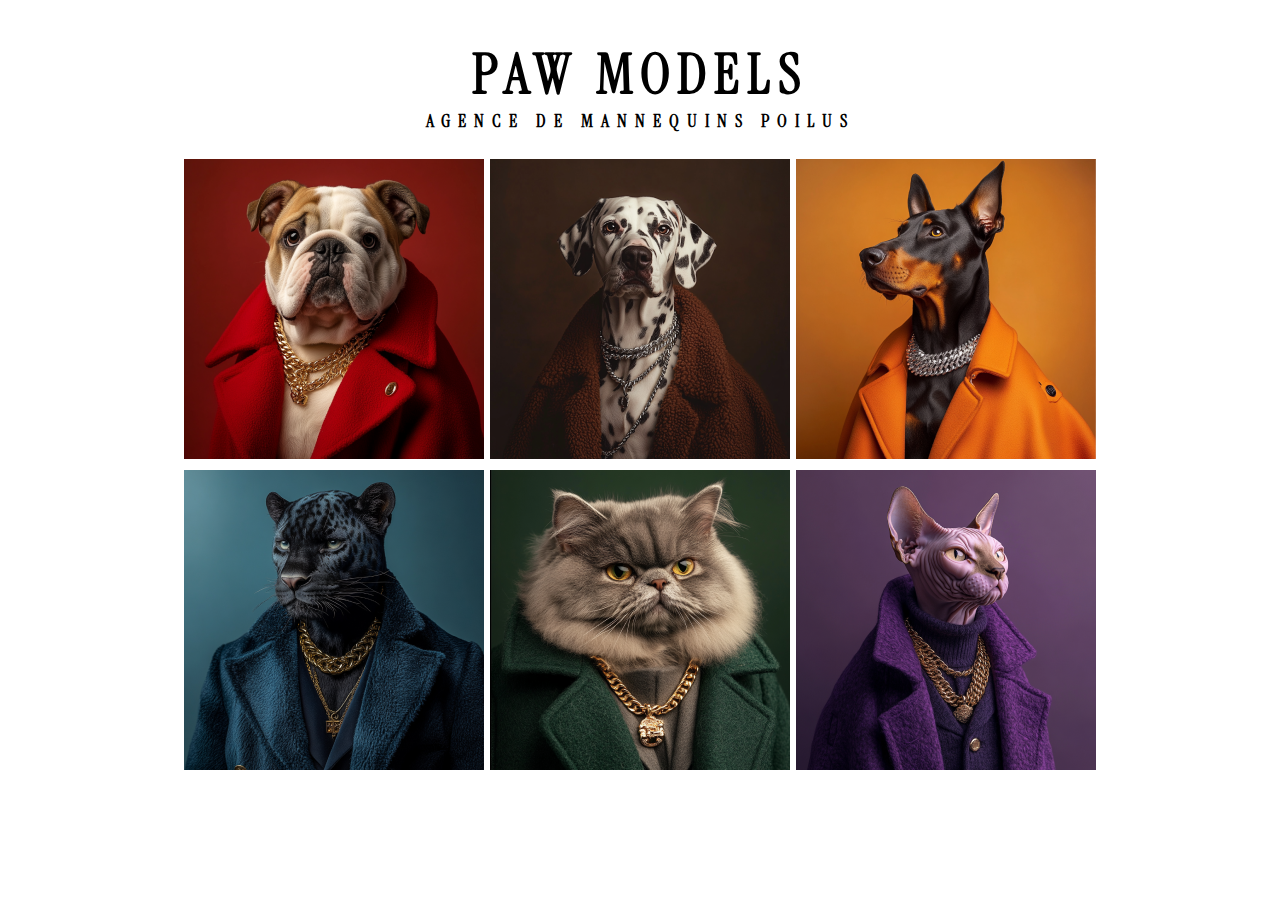
<file: index.html>
<!DOCTYPE html>
<html lang="en">

<head>
  <meta charset="UTF-8">
  <meta name="viewport" content="width=device-width, initial-scale=1.0">
  <title>Document</title>
  <style>
    @import url('https://fonts.googleapis.com/css2?family=Instrument+Serif:ital@0;1&family=Playfair+Display:ital,wght@0,400..900;1,400..900&display=swap');

    body {
      margin: auto;
      font-family: "Instrument Serif", serif;
      letter-spacing: 0.5rem;
    }

    h1 {
      margin-bottom: 0;
      font-size: 3.5rem;
      font-weight: bold;
      text-align: center;
      text-transform: uppercase;
    }

    h2 {
      margin: 0;
      margin-bottom: 1.5rem;
      font-size: 1.1rem;
      text-align: center;
      text-transform: uppercase;
    }

    img {
      margin: 0.2rem;
    }

    main {
      width: 80vw;
      margin: 1rem auto;
      display: flex;
      flex-wrap: wrap;
      align-items: center;
      justify-content: center;
    }
  </style>
</head>

<body>
  <h1>Paw Models</h1>
  <h2>Agence de mannequins poilus</h2>
  <main>
    <div><img
        src="images/xuanvitran_Portrait_photo_of_a_Bulldog_in_Prada_haute_designer__8d60925a-077b-45f3-a459-c3316d4280b2.png"
        alt="" /></div>
    <div><img
        src="images/xuanvitran_Portrait_photo_of_a_Dalmatian_in_Prada_haute_designe_f62a5dc0-551f-44cd-9471-f50b4dc1e738.png"
        alt=""></div>
    <div><img
        src="images/xuanvitran_Portrait_photo_of_a_Doberman_in_Prada_haute_designer_63a32ca5-3973-4193-b8ca-0a298297b6ff.png"
        alt=""></div>
    <div><img
        src="images/xuanvitran_Portrait_photo_of_a_Panther_in_Prada_haute_designer__fb8bc98f-48b1-4a9a-9eca-7a78ff6de124.png"
        alt=""></div>
    <div><img
        src="images/xuanvitran_Portrait_photo_of_a_Persian_cat_in_Prada_haute_desig_1e1f2fad-3090-4c5f-9ba2-39652effb35e.png"
        alt=""></div>
    <div><img
        src="images/xuanvitran_Portrait_photo_of_a_Sphynx_cat_in_Prada_haute_design_62ef89d5-c40c-444c-af26-cb257fd1488c.png"
        alt=""></div>
  </main>
</body>

</html>
</file>
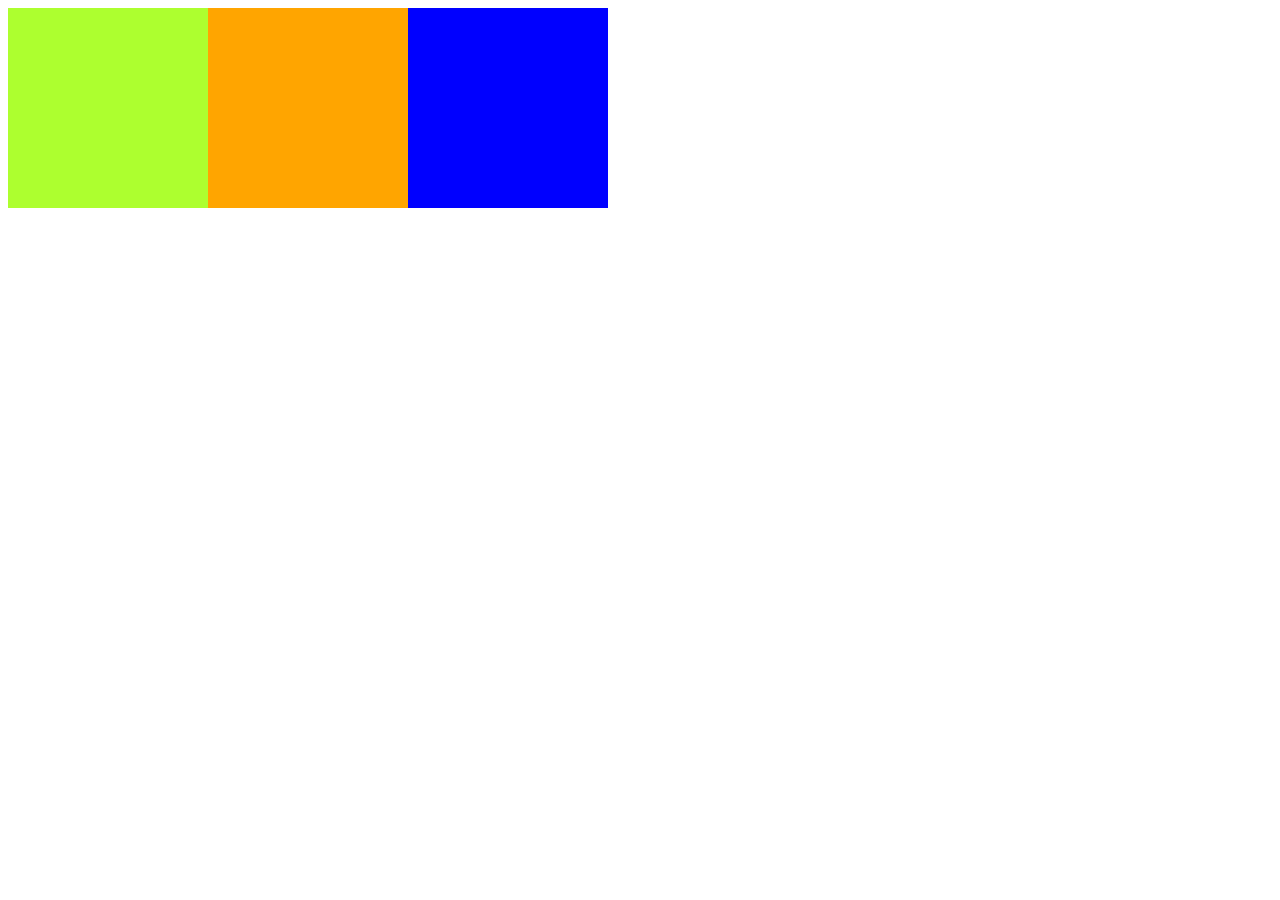
<file: flex.html>
<!DOCTYPE html>
<html lang="en">

<head>
  <meta charset="UTF-8">
  <meta name="viewport" content="width=device-width, initial-scale=1.0">
  <title>Document</title>
  <link rel="stylesheet" href="flex.css">
</head>

<body>
  <div id="content">
    <div class="square green"></div>
    <div class="square orange"></div>
    <div class="square blue"></div>
  </div>
</body>

</html>
</file>
<file: flex.css>
#content {
  display: flex;
}

.square {
  width: 200px;
  height: 200px;
}

.green {
  background-color: greenyellow;
}

.orange {
  background-color: orange;
}

.blue {
  background-color: blue;
}
</file>
